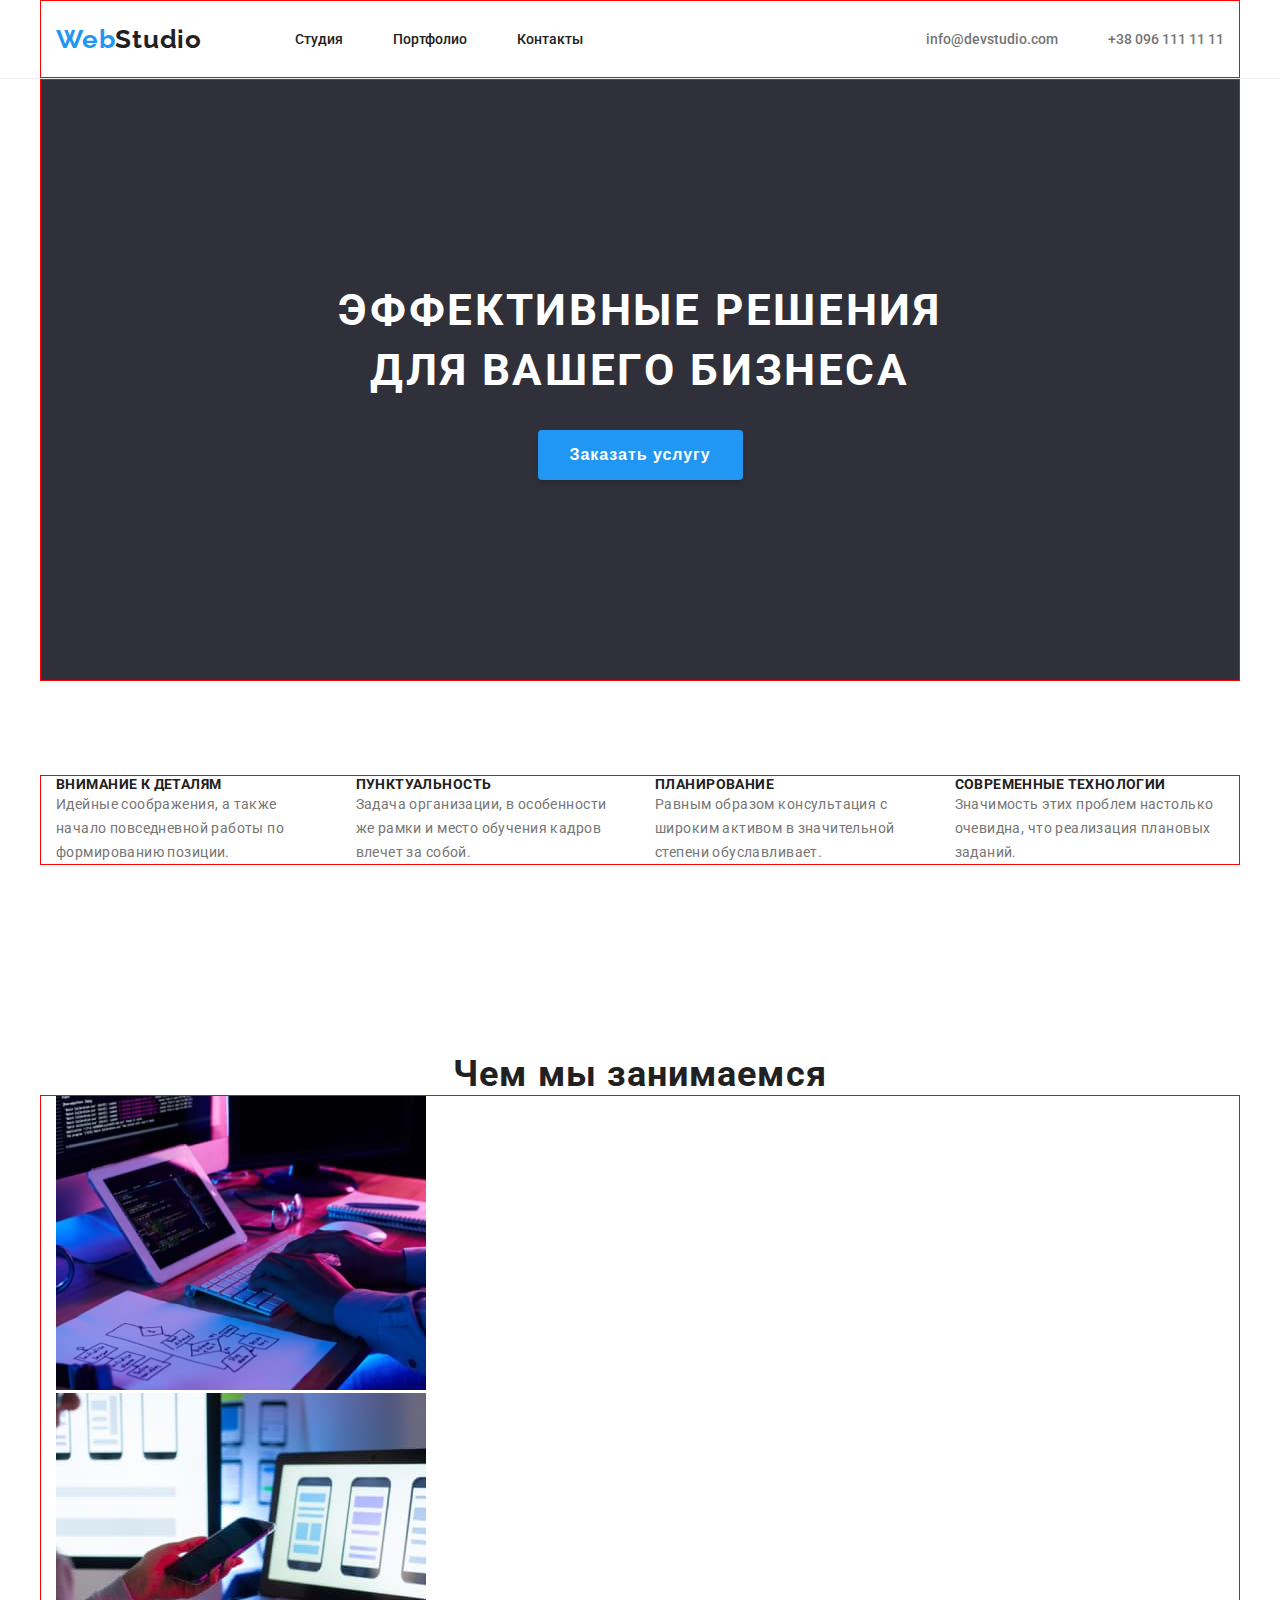
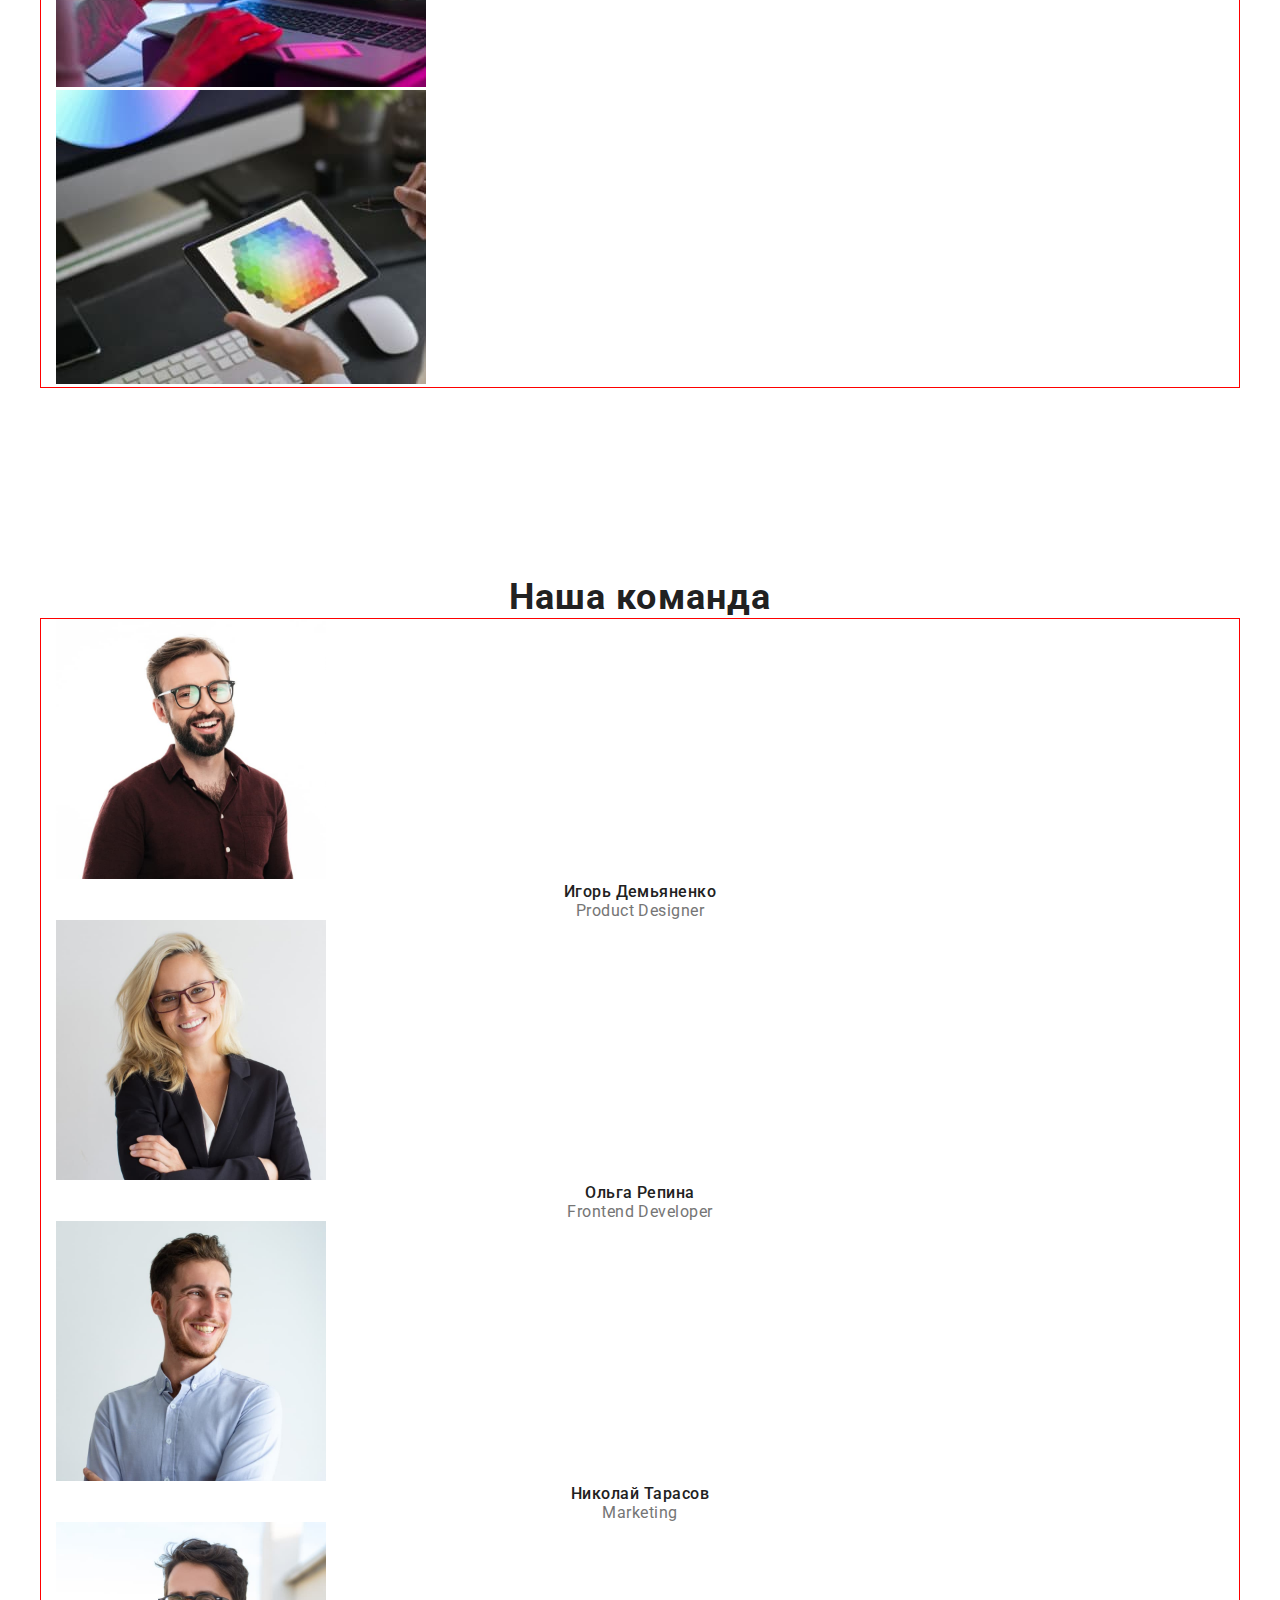
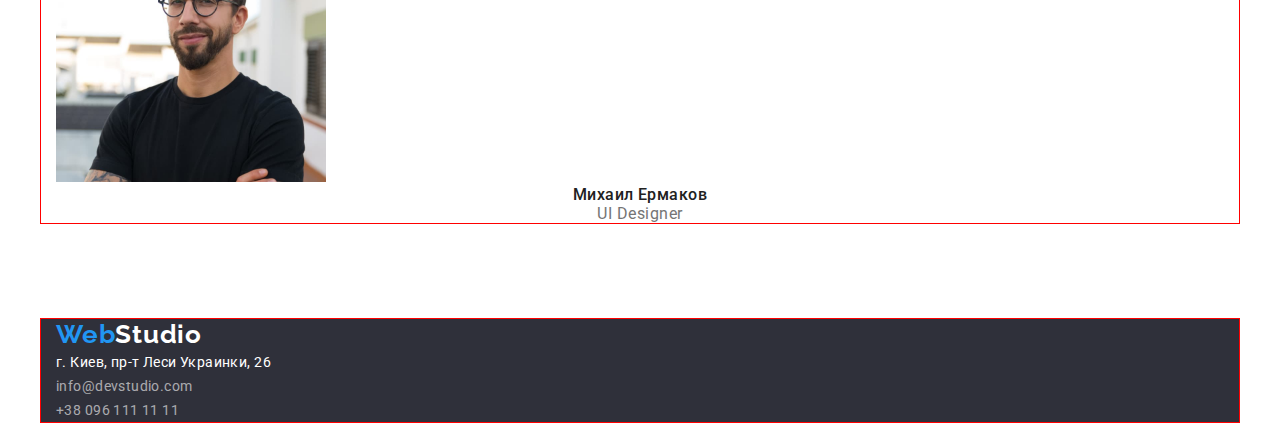
<file: index.html>
<!DOCTYPE html>
<html lang="ru">
    <head>
        <meta charset="UTF-8" />
        <meta http-equiv="X-UA-Compatible" content="IE=edge" />
        <meta name="viewport" content="width=device-width, initial-scale=1.0" />
        <title>Document</title>
        <link rel="preconnect" href="https://fonts.googleapis.com" />
        <link rel="preconnect" href="https://fonts.gstatic.com" crossorigin />
        <link rel="preconnect" href="https://fonts.googleapis.com" />
        <link rel="preconnect" href="https://fonts.gstatic.com" crossorigin />
        <link
            href="https://fonts.googleapis.com/css2?family=Raleway:wght@700&family=Roboto:wght@400;500;700;900&display=swap"
            rel="stylesheet"
        />
        <link rel="stylesheet" href="./css/reset.css" />
        <link rel="stylesheet" href="./css/style.css" />
    </head>
    <body>
        <header class="header">
            <div class="container header-container">
                <nav class="nav-page">
                    <a href="./index.html" class="logo"
                        >Web<span class="logo-color-black">Studio</span></a
                    >
                    <ul class="list">
                        <li class="item">
                            <a href="./index.html" class="link">Студия</a>
                        </li>
                        <li class="item">
                            <a href="./portfolio.html" class="link"
                                >Портфолио</a
                            >
                        </li>
                        <li class="item">
                            <a href="#" class="link">Контакты</a>
                        </li>
                    </ul>
                </nav>
                <ul class="contacts">
                    <li class="contacts-item">
                        <a
                            href="mailto:info@devstudio.com"
                            class="contacts-link"
                            >info@devstudio.com</a
                        >
                    </li>
                    <li class="contacts-item">
                        <a href="tel:+380961111111" class="contacts-link"
                            >+38 096 111 11 11</a
                        >
                    </li>
                </ul>
            </div>
        </header>
        <main>
            <section class="hero">
                <h1 class="hero-title">
                    Эффективные решения для вашего бизнеса
                </h1>
                <button type="button" class="hero-btn">Заказать услугу</button>
            </section>
            <section class="section">
                <h2 class="hide">Наши сильные стороны</h2>
                <div class="container">
                    <ul class="advantages-list">
                        <li class="advantages-item">
                            <h3 class="advantages-item-benefits">
                                Внимание к деталям
                            </h3>
                            <p class="advantages-item-benefits-legend">
                                Идейные соображения, а также начало повседневной
                                работы по формированию позиции.
                            </p>
                        </li>
                        <li class="advantages-item">
                            <h3 class="advantages-item-benefits">
                                Пунктуальность
                            </h3>
                            <p class="advantages-item-benefits-legend">
                                Задача организации, в особенности же рамки и
                                место обучения кадров влечет за собой.
                            </p>
                        </li>
                        <li class="advantages-item">
                            <h3 class="advantages-item-benefits">
                                Планирование
                            </h3>
                            <p class="advantages-item-benefits-legend">
                                Равным образом консультация с широким активом в
                                значительной степени обуславливает.
                            </p>
                        </li>
                        <li class="advantages-item">
                            <h3 class="advantages-item-benefits">
                                Современные технологии
                            </h3>
                            <p class="advantages-item-benefits-legend">
                                Значимость этих проблем настолько очевидна, что
                                реализация плановых заданий.
                            </p>
                        </li>
                    </ul>
                </div>
            </section>
            <section class="section">
                <h2 class="our-skills">Чем мы занимаемся</h2>
                <div class="container">
                    <ul>
                        <li>
                            <img
                                src="./images/work-1.jpg"
                                alt="работает за компьютером"
                                width="370"
                                height="294"
                            />
                        </li>
                        <li>
                            <img
                                src="./images/work-2.jpg"
                                alt="работает с телефоном"
                                width="370"
                                height="294"
                            />
                        </li>
                        <li>
                            <img
                                src="./images/work-3.jpg"
                                alt="работает с планшетом"
                                width="370"
                                height="294"
                            />
                        </li>
                    </ul>
                </div>
            </section>
            <section class="section">
                <h2 class="our-team">Наша команда</h2>
                <div class="container">
                    <ul>
                        <li>
                            <img
                                src="./images/igor-pg.jpg"
                                alt="Игорь Демьяненко"
                                width="270"
                            />
                            <div>
                                <h3 class="our-team-surname">
                                    Игорь Демьяненко
                                </h3>
                                <p class="our-team-professions">
                                    Product Designer
                                </p>
                            </div>
                        </li>
                        <li>
                            <img
                                src="./images/olga-fd.jpg"
                                alt="Ольга Репина"
                                width="270"
                            />
                            <div>
                                <h3 class="our-team-surname">Ольга Репина</h3>
                                <p class="our-team-professions">
                                    Frontend Developer
                                </p>
                            </div>
                        </li>
                        <li>
                            <img
                                src="./images/nikola-m.jpg"
                                alt="Николай Тарасов"
                                width="270"
                            />
                            <div>
                                <h3 class="our-team-surname">
                                    Николай Тарасов
                                </h3>
                                <p class="our-team-professions">Marketing</p>
                            </div>
                        </li>
                        <li>
                            <img
                                src="./images/mikhail-uid.jpg"
                                alt="Михаил Ермаков"
                                width="270"
                            />
                            <div>
                                <h3 class="our-team-surname">Михаил Ермаков</h3>
                                <p class="our-team-professions">UI Designer</p>
                            </div>
                        </li>
                    </ul>
                </div>
            </section>
        </main>
        <footer>
            <div class="container-footer">
                <a href="./index.html" class="logo"
                    >Web<span class="logo-color-white">Studio</span></a
                >
                <address class="map-address">
                    г. Киев, пр-т Леси Украинки, 26
                </address>
                <ul class="contacts-item-footer">
                    <li>
                        <a
                            href="mailto:info@devstudio.com"
                            class="contacts-link-footer"
                            >info@devstudio.com</a
                        >
                    </li>
                    <li>
                        <a href="tel:+380961111111" class="contacts-link-footer"
                            >+38 096 111 11 11</a
                        >
                    </li>
                </ul>
            </div>
        </footer>
    </body>
</html>
</file>
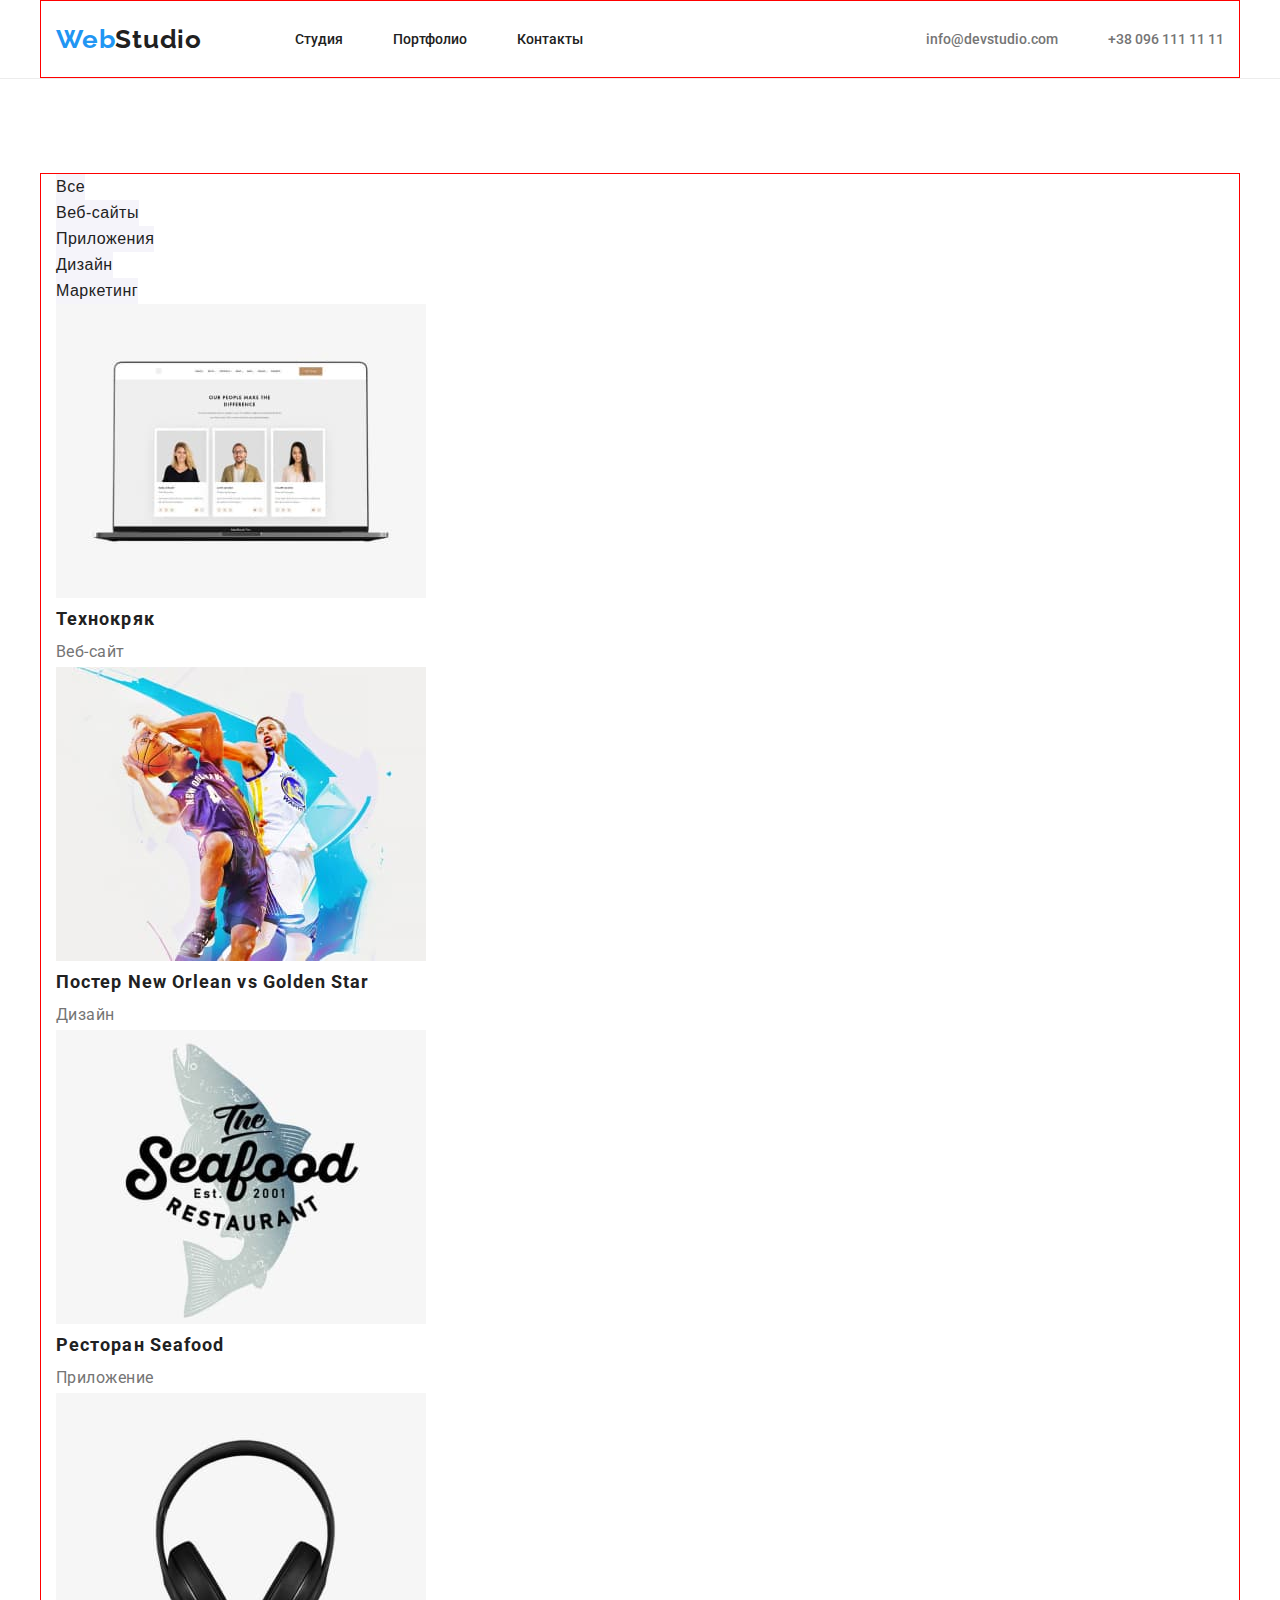
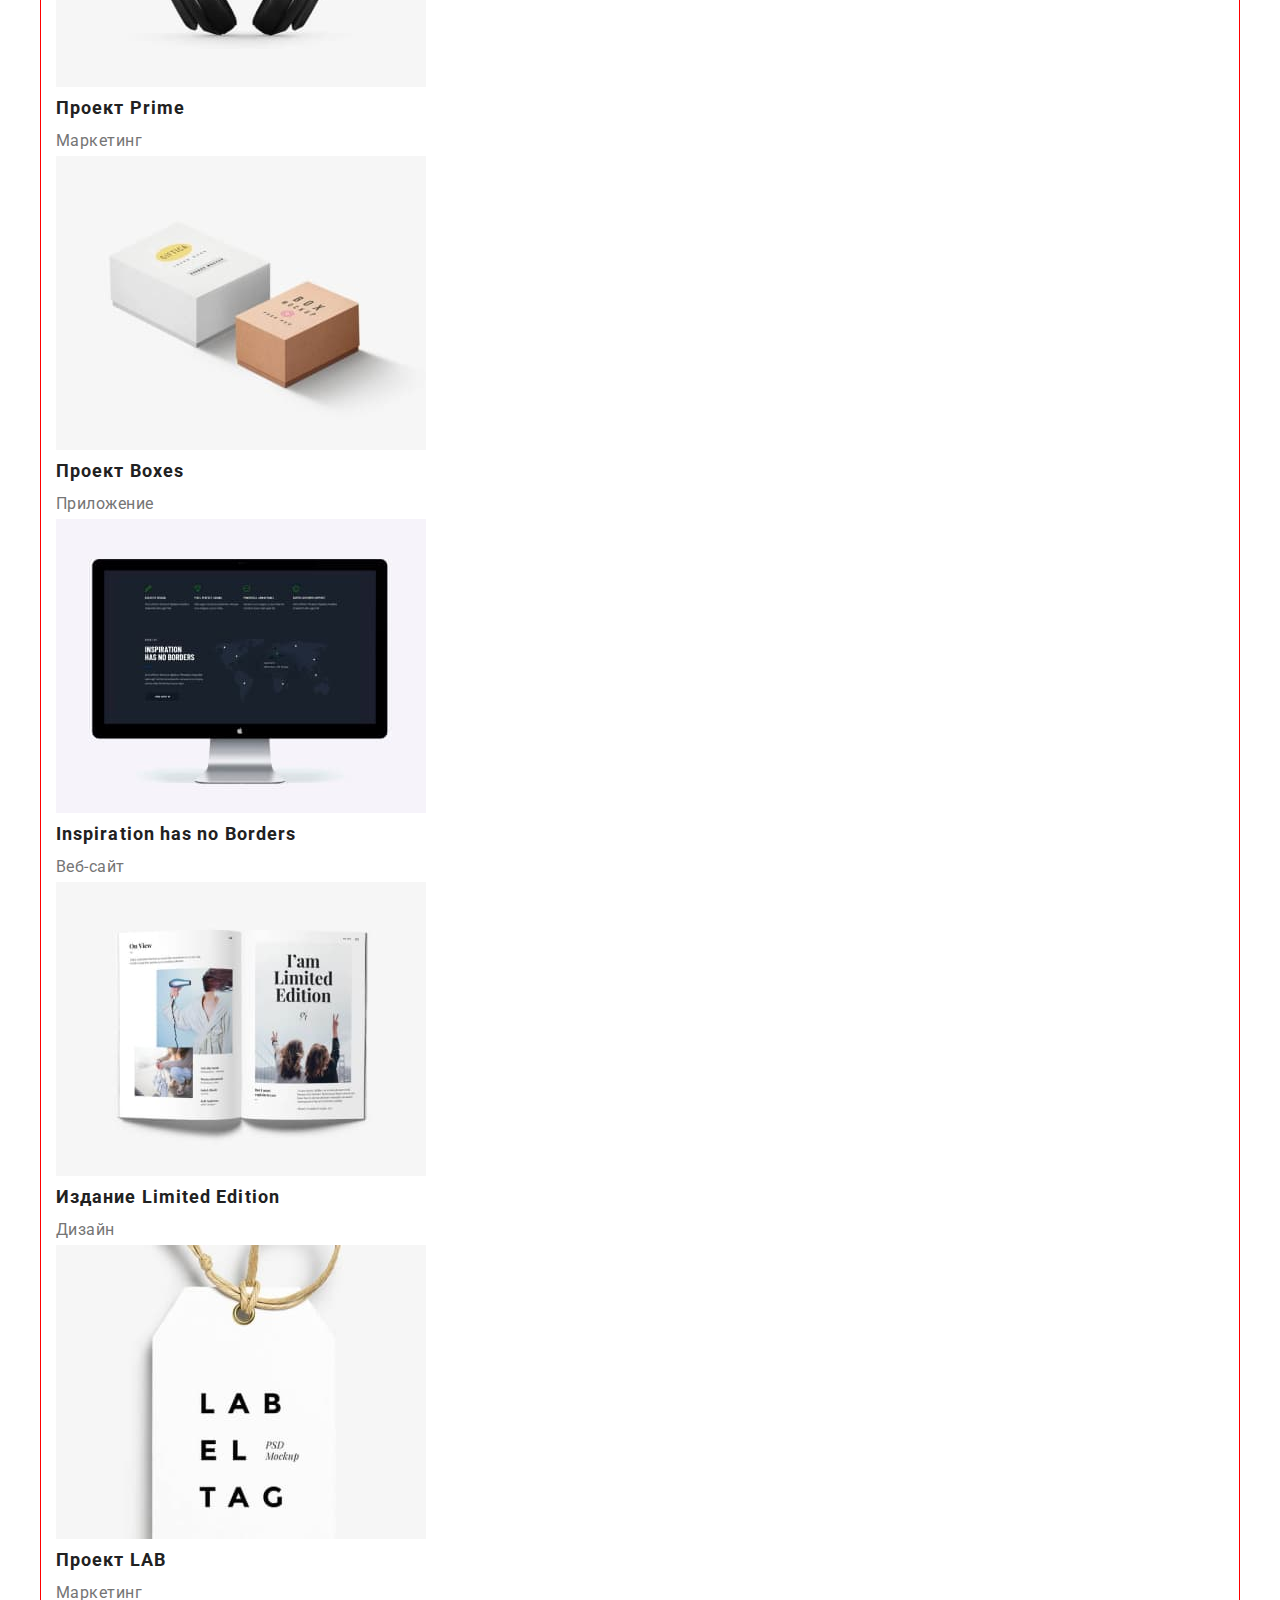
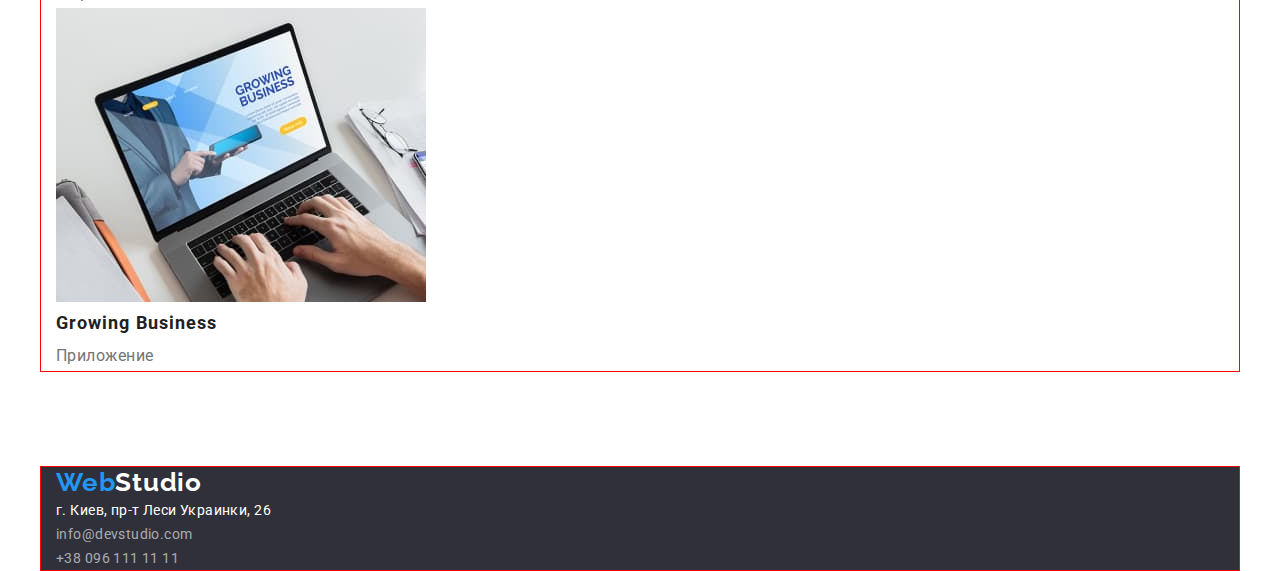
<file: portfolio.html>
<!DOCTYPE html>
<html lang="en">
    <head>
        <meta charset="UTF-8" />
        <meta http-equiv="X-UA-Compatible" content="IE=edge" />
        <meta name="viewport" content="width=device-width, initial-scale=1.0" />
        <title>Document</title>
        <link rel="preconnect" href="https://fonts.googleapis.com" />
        <link rel="preconnect" href="https://fonts.gstatic.com" crossorigin />
        <link rel="preconnect" href="https://fonts.googleapis.com" />
        <link rel="preconnect" href="https://fonts.gstatic.com" crossorigin />
        <link
            href="https://fonts.googleapis.com/css2?family=Raleway:wght@700&family=Roboto:wght@400;500;700;900&display=swap"
            rel="stylesheet"
        />
        <link rel="stylesheet" href="./css/reset.css" />
        <link rel="stylesheet" href="./css/style.css" />
    </head>
    <body>
        <header class="header">
            <div class="container header-container">
                <nav class="nav-page">
                    <a href="./index.html" class="logo"
                        >Web<span class="logo-color-black">Studio</span></a
                    >
                    <ul class="list">
                        <li class="item">
                            <a href="./index.html" class="link">Студия</a>
                        </li>
                        <li class="item">
                            <a href="./portfolio.html" class="link"
                                >Портфолио</a
                            >
                        </li>
                        <li class="item">
                            <a href="#" class="link">Контакты</a>
                        </li>
                    </ul>
                </nav>
                <ul class="contacts">
                    <li class="contacts-item">
                        <a
                            href="mailto:info@devstudio.com"
                            class="contacts-link"
                            >info@devstudio.com</a
                        >
                    </li>
                    <li class="contacts-item">
                        <a href="tel:+380961111111" class="contacts-link"
                            >+38 096 111 11 11</a
                        >
                    </li>
                </ul>
            </div>
        </header>
        <main>
            <section class="section">
                <h2 hidden>Портфолио</h2>
                <div class="container">
                    <ul>
                        <li>
                            <button type="button" class="button-portfolio">
                                Все
                            </button>
                        </li>
                        <li>
                            <button type="button" class="button-portfolio">
                                Веб-сайты
                            </button>
                        </li>
                        <li>
                            <button type="button" class="button-portfolio">
                                Приложения
                            </button>
                        </li>
                        <li>
                            <button type="button" class="button-portfolio">
                                Дизайн
                            </button>
                        </li>
                        <li>
                            <button type="button" class="button-portfolio">
                                Маркетинг
                            </button>
                        </li>
                    </ul>
                    <ul>
                        <li>
                            <img
                                src="./images/techno.jpg"
                                alt="Технокряк"
                                width="370"
                            />
                            <div>
                                <h3 class="our-projects">Технокряк</h3>
                                <p class="our-projects-name">Веб-сайт</p>
                            </div>
                        </li>
                        <li>
                            <img
                                src="./images/new-orlean.jpg"
                                alt="Постер New Orlean vs Golden Star"
                                width="370"
                            />
                            <div>
                                <h3 class="our-projects">
                                    Постер New Orlean vs Golden Star
                                </h3>
                                <p class="our-projects-name">Дизайн</p>
                            </div>
                        </li>
                        <li>
                            <img
                                src="./images/sea-food.jpg"
                                alt="Ресторан Seafood"
                                width="370"
                            />
                            <div>
                                <h3 class="our-projects">Ресторан Seafood</h3>
                                <p class="our-projects-name">Приложение</p>
                            </div>
                        </li>
                        <li>
                            <img
                                src="./images/prime.jpg"
                                alt="Проект Prime"
                                width="370"
                            />
                            <div>
                                <h3 class="our-projects">Проект Prime</h3>
                                <p class="our-projects-name">Маркетинг</p>
                            </div>
                        </li>
                        <li>
                            <img
                                src="./images/boxes.jpg"
                                alt="Проект Boxes"
                                width="370"
                            />
                            <div>
                                <h3 class="our-projects">Проект Boxes</h3>
                                <p class="our-projects-name">Приложение</p>
                            </div>
                        </li>
                        <li>
                            <img
                                src="./images/inspirations.jpg"
                                alt="Inspiration has no Borders"
                                width="370"
                            />
                            <div>
                                <h3 class="our-projects">
                                    Inspiration has no Borders
                                </h3>
                                <p class="our-projects-name">Веб-сайт</p>
                            </div>
                        </li>
                        <li>
                            <img
                                src="./images/limited-edition.jpg"
                                alt="Издание Limited Edition"
                                width="370"
                            />
                            <div>
                                <h3 class="our-projects">
                                    Издание Limited Edition
                                </h3>
                                <p class="our-projects-name">Дизайн</p>
                            </div>
                        </li>
                        <li>
                            <img
                                src="./images/lab.jpg"
                                alt="Проект LAB"
                                width="370"
                            />
                            <div>
                                <h3 class="our-projects">Проект LAB</h3>
                                <p class="our-projects-name">Маркетинг</p>
                            </div>
                        </li>
                        <li>
                            <img
                                src="./images/growing.jpg"
                                alt="Growing Business"
                                width="370"
                            />
                            <div>
                                <h3 class="our-projects">Growing Business</h3>
                                <p class="our-projects-name">Приложение</p>
                            </div>
                        </li>
                    </ul>
                </div>
            </section>
        </main>
        <footer>
            <div class="container-footer">
                <a href="./index.html" class="logo"
                    >Web<span class="logo-color-white">Studio</span></a
                >
                <address class="map-address">
                    г. Киев, пр-т Леси Украинки, 26
                </address>
                <ul class="contacts-item-footer">
                    <li>
                        <a
                            href="mailto:info@devstudio.com"
                            class="contacts-link-footer"
                            >info@devstudio.com</a
                        >
                    </li>
                    <li>
                        <a href="tel:+380961111111" class="contacts-link-footer"
                            >+38 096 111 11 11</a
                        >
                    </li>
                </ul>
            </div>
        </footer>
    </body>
</html>
</file>
<file: css/style.css>
:root {
    --main-color: #212121;
    --secondary-color: #757575;
    --white-color: #fff;
}

body {
    font-size: 14px;
    font-weight: 400;
    font-style: normal;
    font-family: 'Roboto', sans-serif;
}

.section {
    padding: 94px 0;
}

.container {
    width: 1200px;
    padding: 0 15px;
    border: 1px solid red;
    margin: 0 auto;
}

.hide {
    width: 1px;
    height: 1px;
    overflow: hidden;
    opacity: 0;
    margin-top: -1px;
}

.header {
    border-bottom: 1px solid #ececec;
}
.header-container {
    display: flex;
    justify-content: space-between;
}

.list,
.contacts,
.nav-page {
    display: flex;
}

.nav-page {
    align-items: center;
}

.logo {
    font-family: Raleway, sans-serif;
    font-weight: bold;
    font-size: 26px;
    line-height: calc(31 / 26);
    letter-spacing: 0.03em;
    color: #2196f3;
    margin-right: 93px;
}

.logo-color-black {
    color: var(--main-color);
}

.item:not(:last-child) {
    margin-right: 50px;
}

.contacts-item + .contacts-item {
    margin-left: 50px;
}

.contacts-link,
.link {
    color: var(--main-color);
    font-weight: 500;
    padding: 30px 0;
    display: block;
}

.contacts-link {
    color: var(--secondary-color);
}

.contacts-link:focus,
.link:focus,
.contacts-link:hover,
.link:hover {
    color: #2196f3;
}

.hero {
    padding: 200px 0;
    background: #2f303a;
    text-align: center;
    width: 1200px;
    border: 1px solid red;
    margin: 0 auto;
}

.hero-title {
    font-size: 44px;
    line-height: calc(60 / 44);
    text-align: center;
    letter-spacing: 0.06em;
    text-transform: uppercase;
    max-width: 650px;
    margin: 0 auto;
    color: var(--white-color);
    margin-bottom: 30px;
}

.hero-btn {
    padding: 10px 32px;
    background: #2196f3;
    box-shadow: 0px 4px 4px rgba(0, 0, 0, 0.15);
    border-radius: 4px;
    font-weight: bold;
    font-size: 16px;
    line-height: calc(30 / 16);
    letter-spacing: 0.06em;
    color: var(--white-color);
}

.hero-btn:hover,
.hero-btn:focus {
    background: #188ce8;
}

.advantages-list {
    display: flex;
    margin-right: -30px;
}

.advantages-item {
    flex-basis: calc(100% / 4 - 30px);
    margin-right: 30px;
}

.advantages-item-benefits {
    font-weight: bold;
    font-size: 14px;
    line-height: calc(16 / 14);
    letter-spacing: 0.03em;
    text-transform: uppercase;
    color: var(--main-color);
}

.advantages-item-benefits-legend {
    font-weight: normal;
    font-size: 14px;
    line-height: calc(24 / 14);
    letter-spacing: 0.03em;
    color: var(--secondary-color);
}
.our-skills {
    font-size: 36px;
    line-height: calc(42 / 36);
    text-align: center;
    letter-spacing: 0.03em;
    color: var(--main-color);
}

.our-team {
    font-size: 36px;
    line-height: calc(42 / 36);
    text-align: center;
    letter-spacing: 0.03em;
    color: var(--main-color);
}

.our-team-surname {
    font-weight: 500;
    font-size: 16px;
    line-height: calc(19 / 16);
    text-align: center;
    letter-spacing: 0.03em;
    color: var(--main-color);
}

.our-team-professions {
    font-weight: normal;
    font-size: 16px;
    line-height: calc(19 / 16);
    text-align: center;
    letter-spacing: 0.03em;
    color: var(--secondary-color);
}

.logo-color-white {
    color: var(--white-color);
}

.map-address {
    font-weight: normal;
    font-size: 14px;
    line-height: calc(24 / 14);
    letter-spacing: 0.03em;
    color: var(--white-color);
    font-style: normal;
}

.contacts-link-footer {
    font-weight: normal;
    font-size: 14px;
    line-height: calc(24 / 14);
    letter-spacing: 0.03em;
    color: rgba(255, 255, 255, 0.6);
}

.contacts-link-footer:focus,
.contacts-link-footer:hover {
    color: #2196f3;
}

.container-footer {
    background: #2f303a;
    width: 1200px;
    padding: 0 15px;
    border: 1px solid red;
    margin: 0 auto;
}

.our-projects {
    font-weight: bold;
    font-size: 18px;
    line-height: calc(36 / 18);
    letter-spacing: 0.06em;
    color: var(--main-color);
}
.our-projects-name {
    font-weight: normal;
    font-size: 16px;
    line-height: calc(30 / 16);
    letter-spacing: 0.03em;
    color: var(--secondary-color);
}

.button-portfolio {
    font-weight: 500;
    font-size: 16px;
    line-height: calc(26 / 16);
    text-align: center;
    letter-spacing: 0.03em;
    color: var(--main-color);
    background: #f5f4fa;
}

.button-portfolio:hover,
.button-portfolio:focus {
    background: #2196f3;
    color: #fff;
}
</file>
